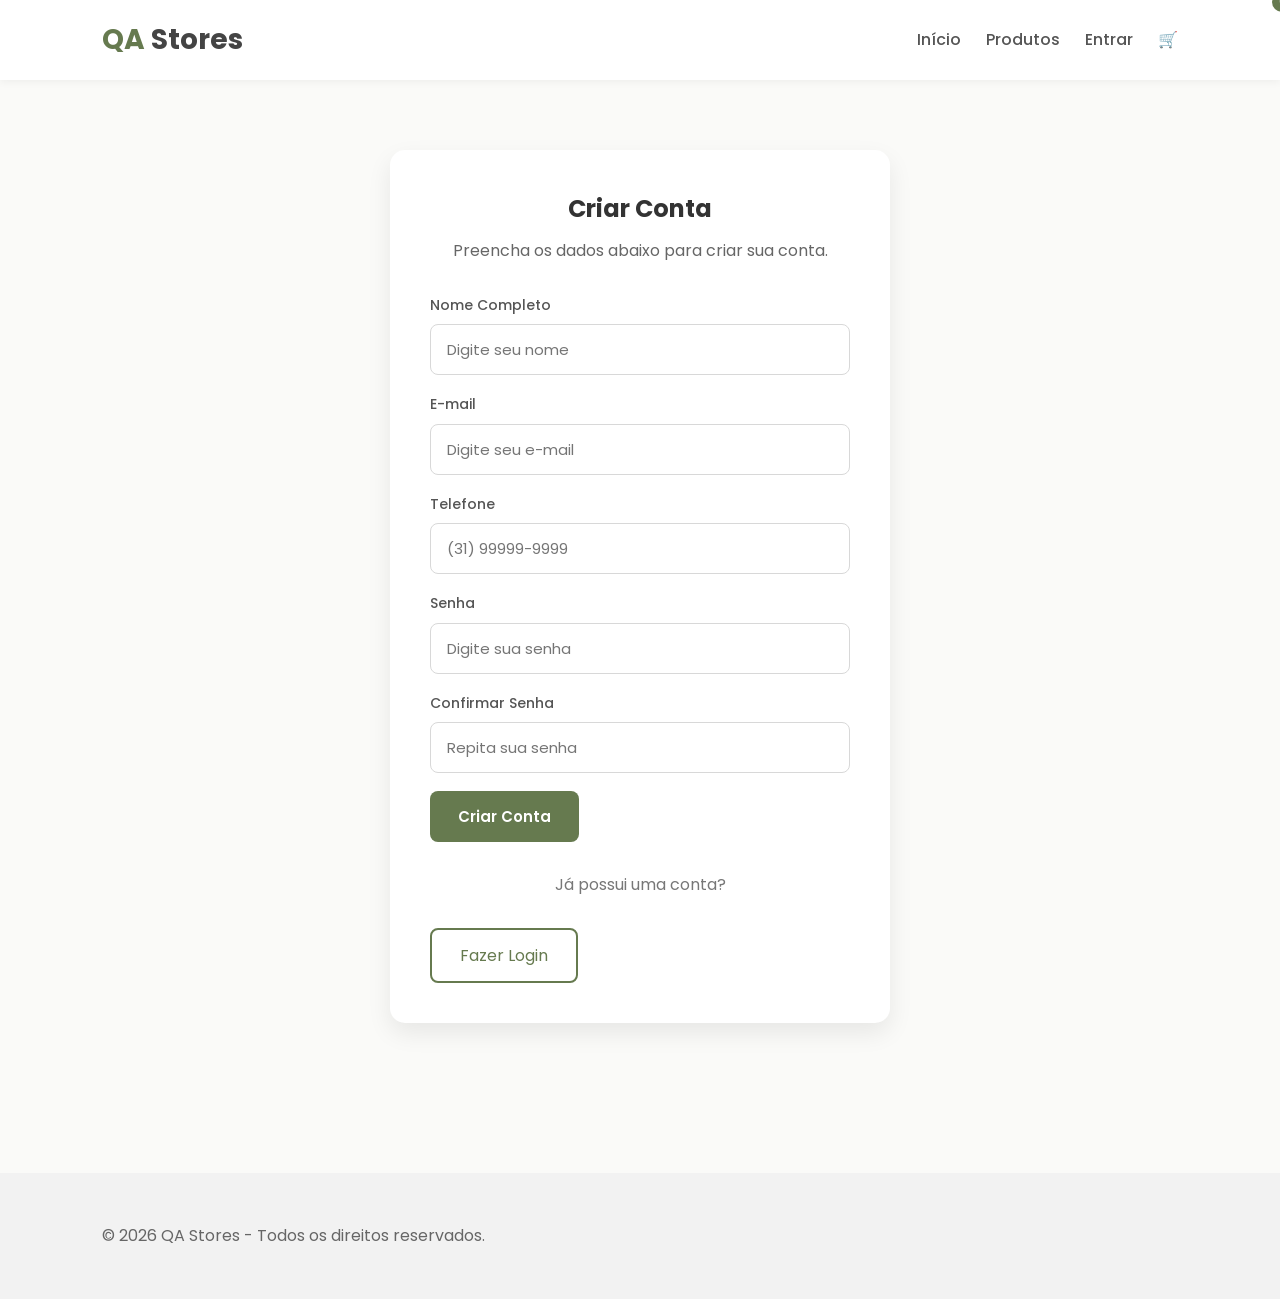
<file: cadastro.html>
<!DOCTYPE html>
<html lang="pt-BR">
<head>
    <meta charset="UTF-8">
    <meta name="viewport" content="width=device-width, initial-scale=1.0">
    <title>Criar Conta | QA Stores</title>
    <link rel="preconnect" href="https://fonts.googleapis.com">
    <link rel="preconnect" href="https://fonts.gstatic.com" crossorigin>
    <link href="https://fonts.googleapis.com/css2?family=Poppins:wght@300;400;500;600;700&display=swap" rel="stylesheet">
    <link rel="stylesheet" href="css/style.css">
    <script src="js/storage.js" defer></script>
    <script src="js/auth.js" defer></script>
</head>
<body>
<header>
    <div class="logo">
        <a href="index.html">QA <span>Stores</span></a>
    </div>
    <nav>
        <a href="index.html">Início</a>
        <a href="produtos.html">Produtos</a>
        <a href="login.html">Entrar</a>
        <a href="carrinho.html">🛒
            <span id="cart-count">0</span>
        </a>
    </nav>
</header>
<main class="register-page">
    <section class="register-box">
        <h1>Criar Conta</h1>
        <p>Preencha os dados abaixo para criar sua conta.</p>
        <form id="registerForm">
            <div class="input-group">
                <label for="nome">Nome Completo</label>
                <input type="text" id="nome" placeholder="Digite seu nome">
            </div>
            <div class="input-group">
                <label for="email">E-mail</label>
                <input type="email" id="email" placeholder="Digite seu e-mail">
            </div>
            <div class="input-group">
                <label for="telefone">Telefone</label>
                <input type="tel" id="telefone" placeholder="(31) 99999-9999">
            </div>
            <div class="input-group">
                <label for="senha">Senha</label>
                <input type="password" id="senha" placeholder="Digite sua senha">
            </div>
            <div class="input-group">
                <label for="confirmarSenha">Confirmar Senha</label>
                <input type="password" id="confirmarSenha" placeholder="Repita sua senha">
            </div>            
            <button  type="submit" class="btn">Criar Conta</button>
        </form>
        <div class="separator">
            <span>Já possui uma conta?</span>
        </div>
        <a href="login.html" class="btn-outline"> Fazer Login</a>
    </section>
</main>
<footer>
    <p>© 2026 QA Stores - Todos os direitos reservados.</p>
</footer>
</body>
</html>
</file>
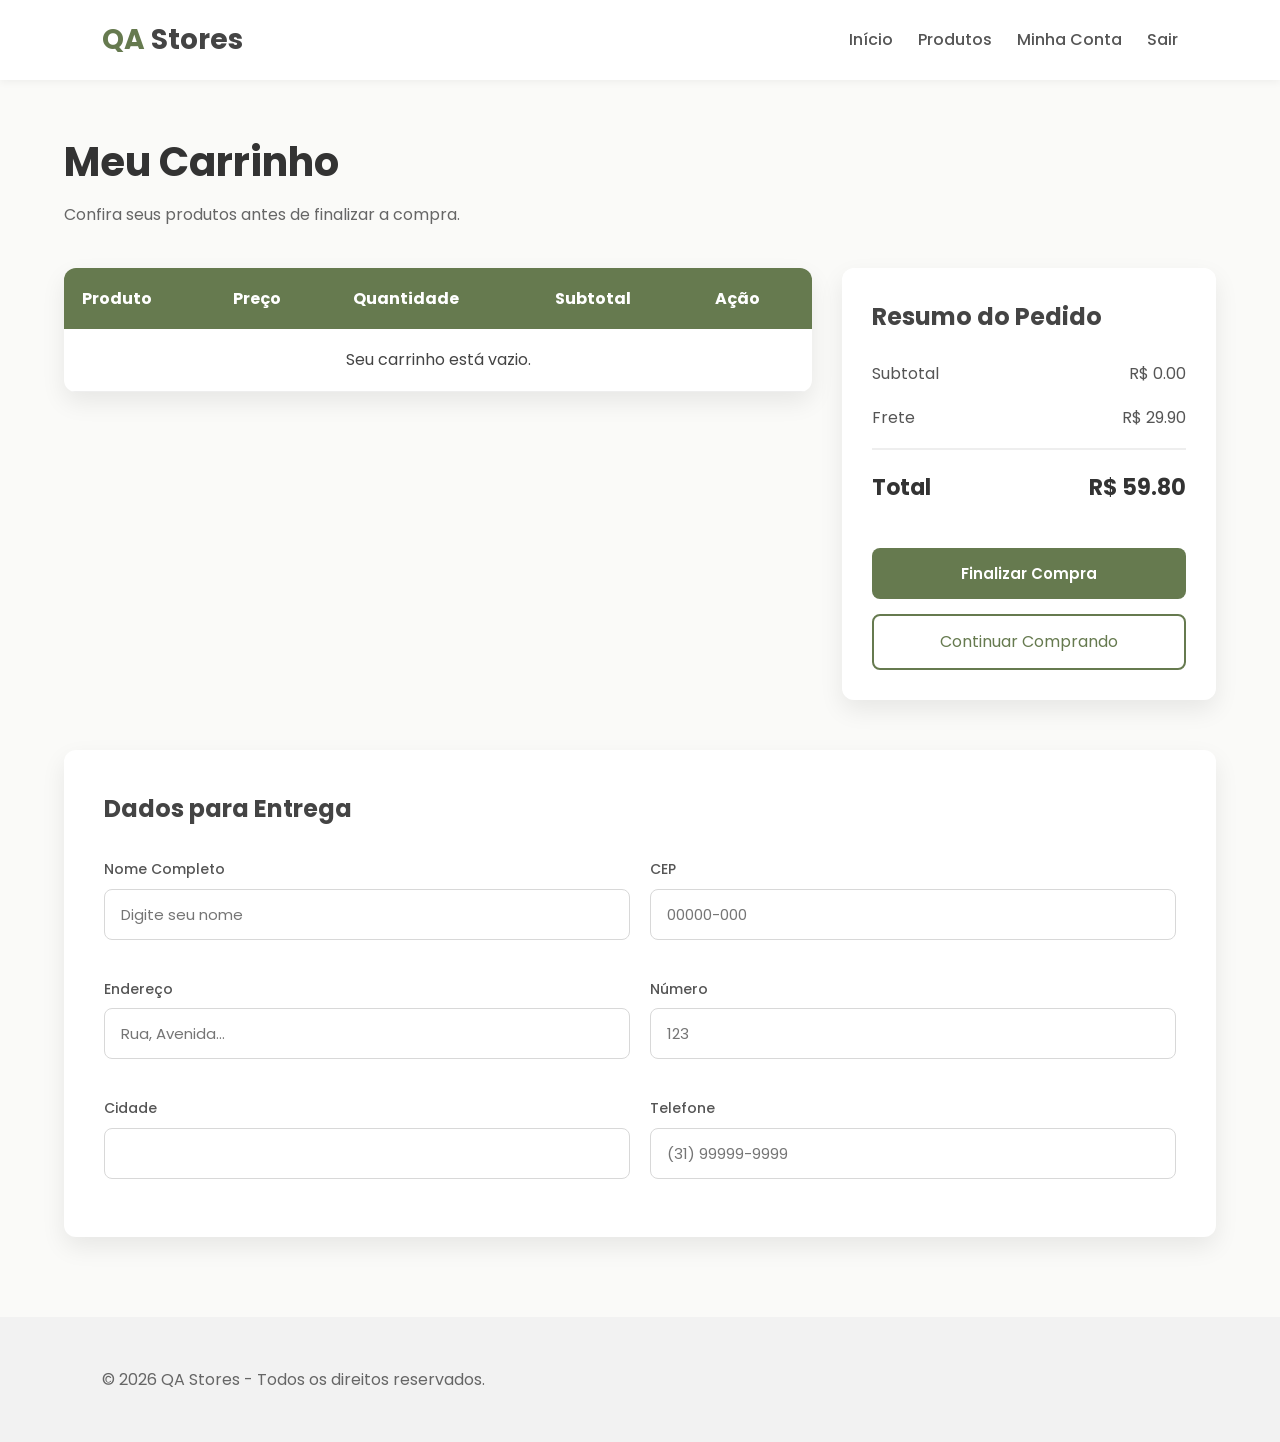
<file: carrinho.html>
<!DOCTYPE html>
<html lang="pt-BR">

<head>
    <meta charset="UTF-8">
    <meta name="viewport" content="width=device-width, initial-scale=1.0">
    <title>Carrinho | QA Stores</title>
    <link rel="preconnect" href="https://fonts.googleapis.com">
    <link rel="preconnect" href="https://fonts.gstatic.com" crossorigin>
    <link href="https://fonts.googleapis.com/css2?family=Poppins:wght@300;400;500;600;700&display=swap" rel="stylesheet">
    <link rel="stylesheet" href="css/style.css">
    <script src="js/storage.js" defer></script>
    <script src="js/carrinho.js" defer></script>
</head>
<body>
<header>
    <div class="logo">
        <a href="index.html">QA <span>Stores</span></a>
    </div>
    <nav>
        <a href="index.html">Início</a>
        <a href="produtos.html">Produtos</a>
        <a href="perfil.html">Minha Conta</a>
        <a href="login.html">Sair</a>
    </nav>
</header>
<main class="cart-page">
    <section class="cart-header">
        <h1>Meu Carrinho</h1>
        <p>Confira seus produtos antes de finalizar a compra.</p>
    </section>
    <section class="cart-content">
        <div class="cart-items">
            <table>
                <thead>
                    <tr>
                        <th>Produto</th>
                        <th>Preço</th>
                        <th>Quantidade</th>
                        <th>Subtotal</th>
                        <th>Ação</th>
                    </tr>
                </thead>
                <tbody id="cartItems">
                    <!--Produtos inseridos via JavaScript-->
                </tbody>
            </table>
        </div>
        <aside class="cart-summary">
            <h2>Resumo do Pedido</h2>
            <div class="summary-line">
                <span>Subtotal</span>
                <span id="subtotal">R$ 0,00</span>
            </div>
            <div class="summary-line">
                <span>Frete</span>
                <span id="shipping">R$ 29,90</span>
            </div>
            <div class="summary-line total">
                <span>Total</span>
                <span id="total">R$ 29,90</span>
            </div>
            <button id="btnCheckout" class="btn">Finalizar Compra</button>
            <a href="produtos.html" class="btn-outline">Continuar Comprando</a>
        </aside>
    </section>
    <section class="checkout-form">
        <h2>Dados para Entrega</h2>
        <form id="checkoutForm">
            <div class="input-group">
                <label for="nome">Nome Completo</label>
                <input type="text" id="nome" placeholder="Digite seu nome">
            </div>
            <div class="input-group">
                <label for="cep">CEP</label>
                <input type="text" id="cep" placeholder="00000-000">
            </div>
            <div class="input-group">
                <label for="endereco">Endereço</label>
                <input type="text" id="endereco" placeholder="Rua, Avenida...">
            </div>
            <div class="input-group">
                <label for="numero">Número</label>
                <input type="text" id="numero" placeholder="123">
            </div>
            <div class="input-group">
                <label for="cidade"> Cidade</label>
                <input type="text" id="cidade">
            </div>
            <div class="input-group">
                <label for="telefone">Telefone </label>
                <input type="text" id="telefone" placeholder="(31) 99999-9999">
            </div>
        </form>
    </section>
</main>
<footer>
    <p>© 2026 QA Stores - Todos os direitos reservados.</p>
</footer>
</body>
</html>
</file>
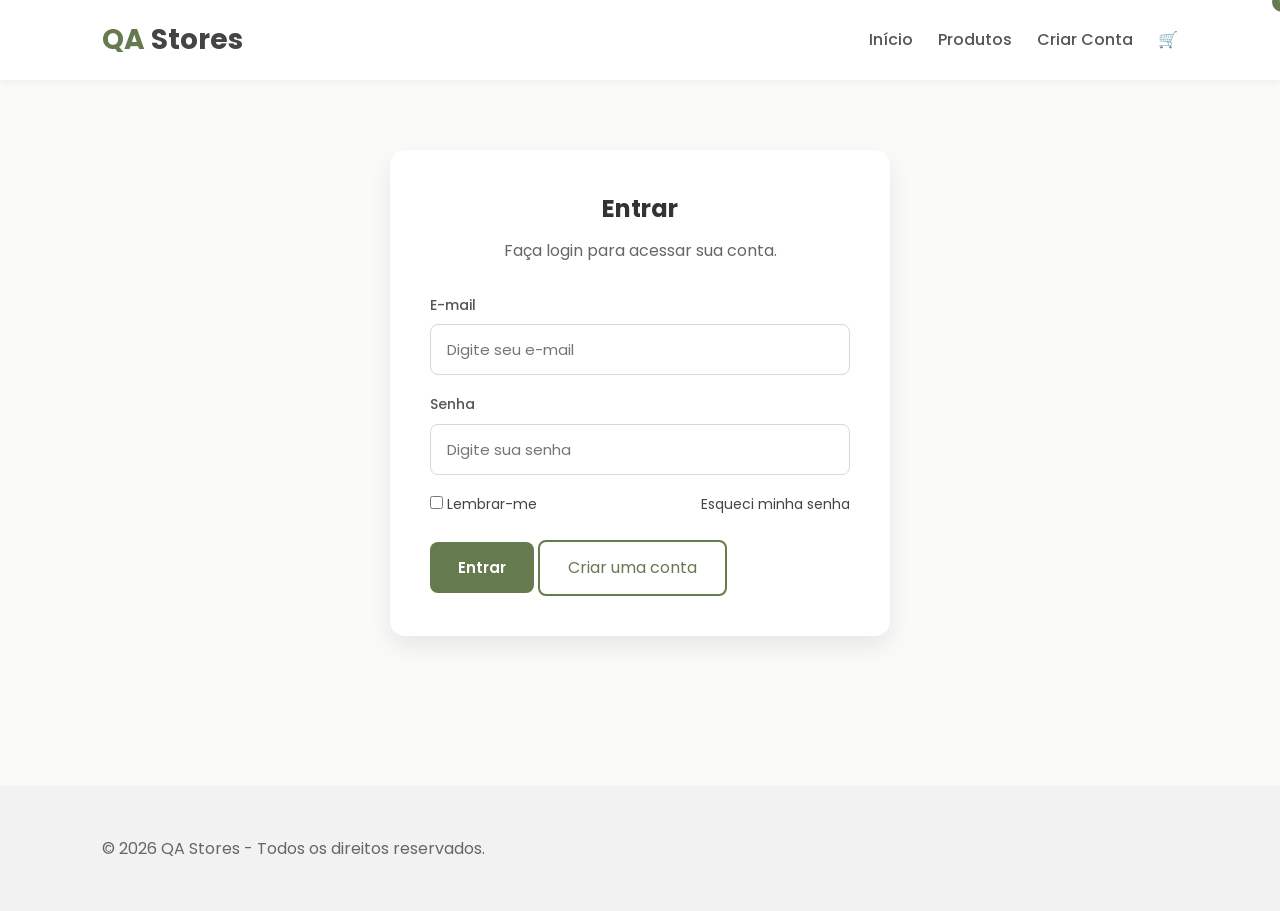
<file: login.html>
<!DOCTYPE html>
<html lang="pt-BR">
<head>
    <meta charset="UTF-8">
    <meta name="viewport" content="width=device-width, initial-scale=1.0">
    <title>Login | QA Stores</title>
    <link rel="preconnect" href="https://fonts.googleapis.com">
    <link rel="preconnect" href="https://fonts.gstatic.com" crossorigin>
    <link href="https://fonts.googleapis.com/css2?family=Poppins:wght@300;400;500;600;700&display=swap" rel="stylesheet">
    <link rel="stylesheet" href="css/style.css">
    <script src="js/storage.js" defer></script>
    <script src="js/auth.js" defer></script>
</head>
<body>
<header>
    <div class="logo">
        <a href="index.html">QA <span>Stores</span></a>
    </div>
    <nav>
        <a href="index.html">Início</a>
        <a href="produtos.html">Produtos</a>
        <a href="cadastro.html">Criar Conta</a>
        <a href="carrinho.html">🛒
            <span id="cart-count">0</span>
        </a>
    </nav>
</header>
<main class="login-page">
    <section class="login-box">
        <h1>Entrar</h1>
        <p>Faça login para acessar sua conta.</p>
        <form id="loginForm">
            <div class="input-group">
                <label for="email">E-mail</label>
                <input type="email" id="email" placeholder="Digite seu e-mail" autocomplete="email">
            </div>
            <div class="input-group">
                <label for="senha">Senha</label>
                <input type="password" id="senha" placeholder="Digite sua senha" autocomplete="current-password">
            </div>
            <div class="options">
                <label>
                    <input type="checkbox" id="remember">
                    Lembrar-me
                </label>
                <a href="#">Esqueci minha senha</a>
            </div>
            <button type="submit" class="btn">Entrar</button>
            <a href="cadastro.html" class="btn-outline">Criar uma conta</a>
        </form>
    </section>
</main>
<footer>
    <p>© 2026 QA Stores - Todos os direitos reservados.</p>
</footer>
</body>
</html>
</file>
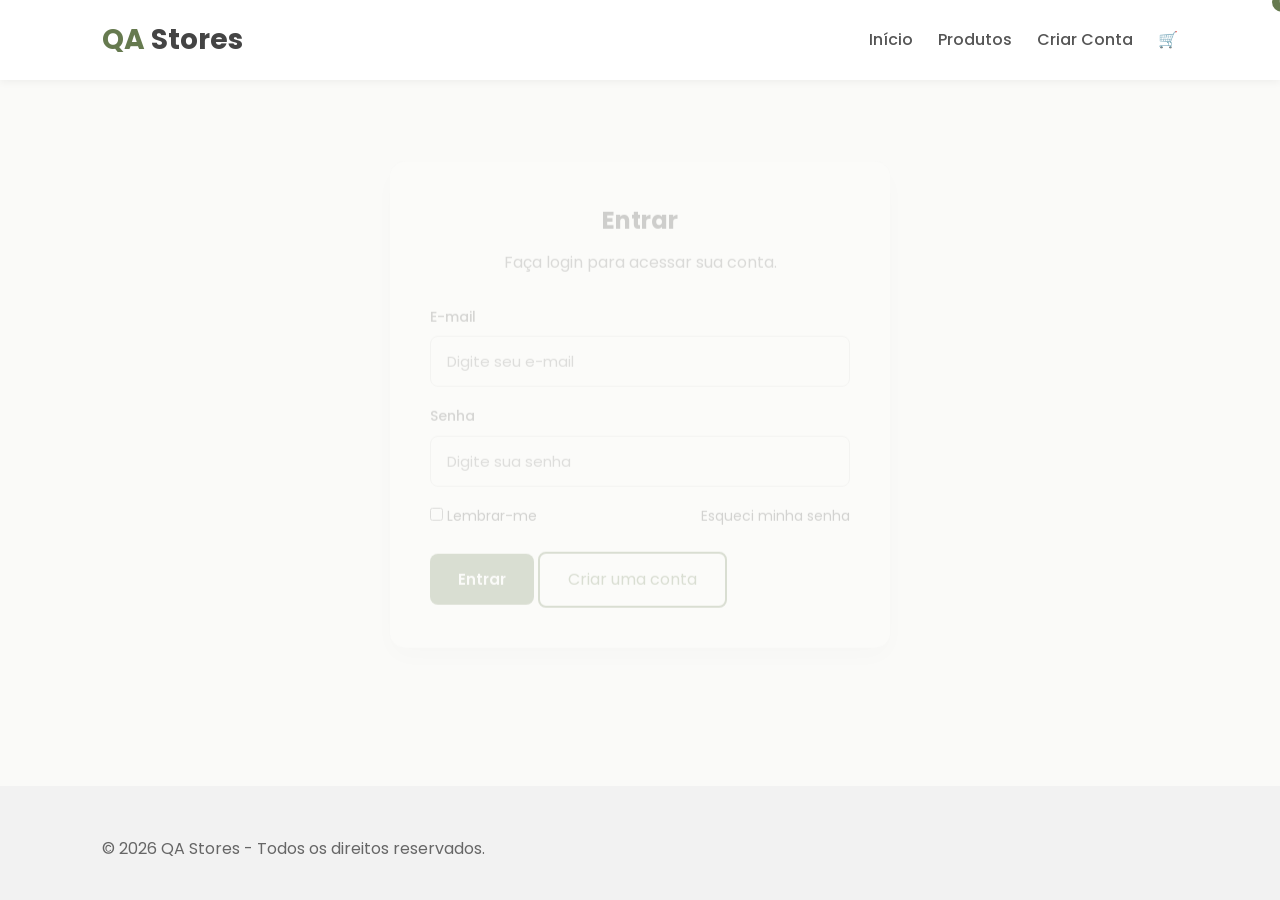
<file: perfil.html>
<!DOCTYPE html>
<html lang="pt-BR">
<head>
    <meta charset="UTF-8">
    <meta name="viewport" content="width=device-width, initial-scale=1.0">
    <title>Minha Conta | QA Stores</title>
    <link rel="preconnect" href="https://fonts.googleapis.com">
    <link rel="preconnect" href="https://fonts.gstatic.com" crossorigin>
    <link href="https://fonts.googleapis.com/css2?family=Poppins:wght@300;400;500;600;700&display=swap" rel="stylesheet">
    <link rel="stylesheet" href="css/style.css">
    <script src="js/storage.js" defer></script>
    <script src="js/perfil.js" defer></script>
</head>
<body>
<header>
    <div class="logo">
        <a href="index.html">QA <span>Stores</span></a>
    </div>
    <nav>
        <a href="index.html">Início</a>
        <a href="produtos.html">Produtos</a>
        <a href="carrinho.html">🛒
            <span id="cart-count">0</span>
        </a>
        <a href="login.html" id="logout">Sair</a>
    </nav>
</header>
<main class="profile-page">
    <section class="profile-header">
        <div class="profile-avatar">
            <img src="https://ui-avatars.com/api/?name=QA+Stores&background=667A4F&color=ffffff&size=150" alt="Foto do usuário">
        </div>
        <div class="profile-info">
            <h1 id="userName">Usuário</h1>
            <p id="userEmail">usuario@email.com</p>
        </div>
    </section>
    <section class="profile-content">
        <div class="profile-card">
            <h2>Meus Dados</h2>
            <form id="profileForm">
                <div class="input-group">
                    <label for="nome">Nome</label>
                    <input type="text" id="nome">
                </div>
                <div class="input-group">
                    <label for="email">E-mail</label>
                    <input type="email" id="email">
                </div>
                <div class="input-group">
                    <label for="telefone"> Telefone</label>
                    <input type="text" id="telefone">
                </div>
                <button type="submit" class="btn">Salvar Alterações</button>
            </form>
        </div>
        <div class="profile-card">
            <h2>Alterar Senha</h2>
            <form id="passwordForm">
                <div class="input-group">
                    <label for="senhaAtual">Senha Atual</label>
                    <input type="password" id="senhaAtual">
                </div>
                <div class="input-group">
                    <label for="novaSenha">Nova Senha</label>
                    <input type="password" id="novaSenha">
                </div>
                <div class="input-group">
                    <label for="confirmarSenha">Confirmar Nova Senha</label>
                    <input type="password" id="confirmarSenha">
                </div>
                <button type="submit" class="btn">Alterar Senha</button>
            </form>
        </div>
        <div class="profile-card">
            <h2>Últimos Pedidos</h2>
            <table class="orders-table">
                <thead>
                    <tr>
                        <th>Pedido</th>
                        <th>Data</th>
                        <th>Total</th>
                        <th>Status</th>
                    </tr>
                </thead>
                <tbody id="ordersTable">
                    <tr>
                        <td>#1001</td>
                        <td>15/07/2026</td>
                        <td>R$ 2.499,90</td>
                        <td>Entregue</td>
                    </tr>
                    <tr>
                        <td>#1002</td>
                        <td>22/07/2026</td>
                        <td>R$ 349,90</td>
                        <td>Em transporte</td>
                    </tr>
                </tbody>
            </table>
        </div>
    </section>
</main>
<footer>
    <p>© 2026 QA Stores - Todos os direitos reservados.</p>
</footer>
</body>
</html>
</file>
<file: css/style.css>
/* ==========================================
   QA STORES
   style.css
   Parte 1
========================================== */

/* ---------- RESET ---------- */

*{
    margin:0;
    padding:0;
    box-sizing:border-box;
}

html{
    scroll-behavior:smooth;
}

body{
    font-family:'Poppins',sans-serif;
    background:#FAFAF8;
    color:#444;
    line-height:1.6;
}

img{
    max-width:100%;
    display:block;
}

a{
    text-decoration:none;
    color:inherit;
}

ul{
    list-style:none;
}

button,
input,
select{
    font-family:'Poppins',sans-serif;
}

/* ---------- CORES ---------- */

:root{

    --primary:#667A4F;
    --primary-dark:#4D5B3A;

    --background:#FAFAF8;

    --gray-light:#EFEFEF;
    --gray:#D8D8D8;
    --gray-dark:#666;

    --white:#FFFFFF;

    --shadow:0 10px 25px rgba(0,0,0,.08);

    --radius:10px;

    --transition:.25s ease;

}

/* ---------- HEADER ---------- */

header{

    width:100%;

    height:80px;

    background:white;

    box-shadow:0 2px 8px rgba(0,0,0,.05);

    display:flex;

    justify-content:space-between;

    align-items:center;

    padding:0 8%;

    position:sticky;

    top:0;

    z-index:999;

}

/* ---------- LOGO ---------- */

.logo a{

    font-size:28px;

    font-weight:700;

    color:var(--primary);

}

.logo span{

    color:#444;

}

/* ---------- MENU ---------- */

nav{

    display:flex;

    align-items:center;

    gap:25px;

}

nav a{

    color:#555;

    font-weight:500;

    transition:var(--transition);

}

nav a:hover{

    color:var(--primary);

}

/* ---------- PESQUISA ---------- */

.search{

    width:380px;

    display:flex;

    align-items:center;

    background:white;

    border:1px solid var(--gray);

    border-radius:30px;

    overflow:hidden;

}

.search input{

    width:100%;

    border:none;

    outline:none;

    padding:12px 18px;

    font-size:15px;

    background:transparent;

}

.search button{

    width:55px;

    border:none;

    background:transparent;

    cursor:pointer;

    font-size:18px;

    transition:var(--transition);

}

.search button:hover{

    background:var(--primary);

    color:white;

}

/* ---------- CARRINHO ---------- */

.cart{

    position:relative;

    font-size:22px;

}

#cart-count{

    position:absolute;

    top:-8px;

    right:-12px;

    background:var(--primary);

    color:white;

    width:20px;

    height:20px;

    border-radius:50%;

    font-size:11px;

    display:flex;

    align-items:center;

    justify-content:center;

}

/* ---------- BOTÕES ---------- */

.btn{

    display:inline-block;

    padding:14px 28px;

    background:var(--primary);

    color:white;

    border:none;

    border-radius:8px;

    cursor:pointer;

    font-size:15px;

    font-weight:600;

    transition:var(--transition);

}

.btn:hover{

    background:var(--primary-dark);

    transform:translateY(-2px);

}

.btn-outline{

    display:inline-block;

    padding:13px 28px;

    border:2px solid var(--primary);

    color:var(--primary);

    border-radius:8px;

    transition:var(--transition);

    text-align:center;

}

.btn-outline:hover{

    background:var(--primary);

    color:white;

}

/* ---------- FORMULÁRIOS ---------- */

.input-group{

    margin-bottom:18px;

}

.input-group label{

    display:block;

    margin-bottom:8px;

    font-size:14px;

    font-weight:500;

    color:#555;

}

.input-group input{

    width:100%;

    padding:13px 16px;

    border:1px solid var(--gray);

    border-radius:8px;

    background:white;

    outline:none;

    transition:var(--transition);

    font-size:15px;

}

.input-group input:focus{

    border-color:var(--primary);

    box-shadow:0 0 0 4px rgba(102,122,79,.15);

}

/* ---------- HERO ---------- */

.hero{

    width:100%;

    min-height:520px;

    display:flex;

    align-items:center;

    justify-content:center;

    padding:80px 8%;

    background:linear-gradient(135deg,#FAFAF8,#ECEFDF);

}

.hero-text{

    max-width:650px;

}

.hero h1{

    font-size:52px;

    color:#333;

    margin-bottom:20px;

    line-height:1.2;

}

.hero p{

    font-size:18px;

    color:#666;

    margin-bottom:35px;

}

/* ---------- BENEFÍCIOS ---------- */

.benefits{

    display:grid;

    grid-template-columns:repeat(3,1fr);

    gap:25px;

    padding:70px 8%;

}

.benefits article{

    background:white;

    padding:35px;

    border-radius:12px;

    text-align:center;

    box-shadow:var(--shadow);

    font-size:34px;

}

.benefits h3{

    margin-top:18px;

    font-size:18px;

    color:#444;

}

/* ---------- TÍTULOS ---------- */

.section-title{

    text-align:center;

    margin-bottom:40px;

}

.section-title h2{

    font-size:34px;

    color:#333;

}

/* ---------- NEWSLETTER ---------- */

.newsletter{

    margin:80px auto;

    width:90%;

    max-width:1000px;

    background:white;

    padding:60px;

    border-radius:16px;

    box-shadow:var(--shadow);

    text-align:center;

}

.newsletter h2{

    font-size:32px;

    margin-bottom:15px;

}

.newsletter p{

    color:#666;

    margin-bottom:30px;

}

.newsletter-form{

    display:flex;

    justify-content:center;

    gap:15px;

}

.newsletter-form input{

    width:420px;

    padding:15px;

    border:1px solid var(--gray);

    border-radius:8px;

    outline:none;

}

/* ---------- LOGIN / CADASTRO ---------- */

.login-page,
.register-page{

    display:flex;

    justify-content:center;

    align-items:center;

    padding:70px 20px;

}

.login-box,
.register-box{

    width:100%;

    max-width:500px;

    background:white;

    border-radius:15px;

    box-shadow:var(--shadow);

    padding:40px;

}

.login-box h1,
.register-box h1{

    text-align:center;

    margin-bottom:10px;

    color:#333;

}

.login-box p,
.register-box p{

    text-align:center;

    color:#666;

    margin-bottom:30px;

}

.options{

    display:flex;

    justify-content:space-between;

    align-items:center;

    font-size:14px;

    margin-bottom:25px;

}

.separator{

    margin:30px 0;

    text-align:center;

    color:#777;

}

/* ---------- FOOTER ---------- */

footer{

    margin-top:80px;

    background:#F2F2F2;

    padding:50px 8%;

}

.footer-content{

    display:grid;

    grid-template-columns:repeat(auto-fit,minmax(220px,1fr));

    gap:40px;

}

footer h3,
footer h4{

    margin-bottom:15px;

    color:#333;

}

footer li{

    margin-bottom:8px;

}

footer p,
footer li{

    color:#666;

}

footer a:hover{

    color:var(--primary);

}
/* ==========================================
   QA STORES
   style.css
   Parte 2 - Produtos
========================================== */

/* ---------- PÁGINA DE PRODUTOS ---------- */

.products-page{

    width:90%;
    max-width:1400px;
    margin:50px auto;

}

.page-title{

    text-align:center;
    margin-bottom:40px;

}

.page-title h1{

    font-size:42px;
    color:#333;
    margin-bottom:10px;

}

.page-title p{

    color:#666;
    font-size:17px;

}

/* ---------- FILTROS ---------- */

.filters{

    display:flex;
    justify-content:space-between;
    align-items:center;
    gap:20px;

    margin-bottom:40px;
    flex-wrap:wrap;

}

.filters select{

    width:220px;

    padding:14px;

    border:1px solid var(--gray);

    border-radius:8px;

    background:white;

    outline:none;

    cursor:pointer;

    transition:var(--transition);

}

.filters select:hover{

    border-color:var(--primary);

}

/* ---------- GRID ---------- */

.products-grid{

    display:grid;

    grid-template-columns:repeat(auto-fit,minmax(260px,1fr));

    gap:30px;

}

/* ---------- CARD ---------- */

.product-card{

    background:white;

    border-radius:15px;

    overflow:hidden;

    box-shadow:var(--shadow);

    transition:var(--transition);

    display:flex;

    flex-direction:column;

}

.product-card:hover{

    transform:translateY(-8px);

}

.product-image{

    width:100%;

    height:240px;

    object-fit:cover;

    background:#f5f5f5;

}

/* ---------- CONTEÚDO ---------- */

.product-info{

    padding:20px;

    display:flex;

    flex-direction:column;

    flex:1;

}

.category{

    color:var(--primary);

    font-size:13px;

    font-weight:600;

    text-transform:uppercase;

    margin-bottom:10px;

}

.product-name{

    font-size:20px;

    color:#333;

    margin-bottom:10px;

}

.product-description{

    color:#666;

    font-size:14px;

    line-height:1.5;

    margin-bottom:20px;

    flex:1;

}

/* ---------- PREÇOS ---------- */

.price-area{

    display:flex;

    flex-direction:column;

    margin-bottom:20px;

}

.old-price{

    text-decoration:line-through;

    color:#999;

    font-size:14px;

}

.price{

    font-size:28px;

    font-weight:700;

    color:var(--primary);

}

/* ---------- BOTÃO ---------- */

.btn-buy{

    width:100%;

    padding:14px;

    border:none;

    border-radius:8px;

    background:var(--primary);

    color:white;

    cursor:pointer;

    font-size:15px;

    font-weight:600;

    transition:var(--transition);

}

.btn-buy:hover{

    background:var(--primary-dark);

}

/* ---------- PRODUTO EM DESTAQUE ---------- */

.featured{

    width:90%;

    max-width:1400px;

    margin:80px auto;

}

/* ---------- BADGES ---------- */

.badge{

    display:inline-block;

    background:#E7F4E2;

    color:var(--primary);

    font-size:12px;

    font-weight:600;

    padding:5px 10px;

    border-radius:20px;

    margin-bottom:12px;

}

.badge-sale{

    background:#FFD9D9;

    color:#D72638;

}

.badge-new{

    background:#DFF7E6;

    color:#2E7D32;

}

/* ---------- CARD HOVER ---------- */

.product-card:hover .product-image{

    transform:scale(1.05);

}

.product-image{

    transition:.35s;

}

/* ---------- AÇÕES ---------- */

.product-actions{

    display:flex;

    gap:10px;

    margin-top:15px;

}

.btn-icon{

    width:45px;

    height:45px;

    border:none;

    border-radius:8px;

    background:var(--gray-light);

    cursor:pointer;

    transition:var(--transition);

    font-size:18px;

}

.btn-icon:hover{

    background:var(--primary);

    color:white;

}

/* ---------- PRODUTO SEM RESULTADO ---------- */

.empty-products{

    width:100%;

    text-align:center;

    padding:60px;

    color:#777;

}

.empty-products h2{

    margin-bottom:15px;

}

/* ---------- LOADING ---------- */

.loading{

    width:100%;

    text-align:center;

    padding:80px;

    color:#777;

}

/* ---------- RESPONSIVIDADE ---------- */

@media(max-width:900px){

    .filters{

        flex-direction:column;

        align-items:stretch;

    }

    .filters select{

        width:100%;

    }

}

@media(max-width:700px){

    .page-title h1{

        font-size:32px;

    }

    .product-image{

        height:200px;

    }

}

@media(max-width:500px){

    .products-grid{

        grid-template-columns:1fr;

    }

}

/* ==========================================
   QA STORES
   style.css
   Parte 3 - Carrinho, Perfil e Responsividade
========================================== */

/* ---------- CARRINHO ---------- */

.cart-page{
    width:90%;
    max-width:1300px;
    margin:50px auto;
}

.cart-header{
    margin-bottom:40px;
}

.cart-header h1{
    font-size:40px;
    color:#333;
}

.cart-header p{
    color:#666;
    margin-top:8px;
}

.cart-content{
    display:grid;
    grid-template-columns:2fr 1fr;
    gap:30px;
    align-items:flex-start;
}

/* ---------- TABELA ---------- */

.cart-items{
    background:#FFF;
    border-radius:12px;
    box-shadow:var(--shadow);
    overflow:hidden;
}

.cart-items table{
    width:100%;
    border-collapse:collapse;
}

.cart-items th{
    background:var(--primary);
    color:#FFF;
    padding:18px;
    text-align:left;
}

.cart-items td{
    padding:18px;
    border-bottom:1px solid #EEE;
}

.cart-items img{
    width:70px;
    border-radius:8px;
}

.cart-items input{
    width:60px;
    padding:8px;
    text-align:center;
}

/* ---------- RESUMO ---------- */

.cart-summary{
    background:#FFF;
    border-radius:12px;
    box-shadow:var(--shadow);
    padding:30px;
    position:sticky;
    top:100px;
}

.cart-summary h2{
    margin-bottom:25px;
}

.summary-line{
    display:flex;
    justify-content:space-between;
    margin-bottom:18px;
    color:#555;
}

.summary-line.total{
    font-size:22px;
    font-weight:bold;
    color:#333;
    padding-top:20px;
    border-top:2px solid #EEE;
}

.cart-summary .btn{
    width:100%;
    margin-top:25px;
}

.cart-summary .btn-outline{
    width:100%;
    margin-top:15px;
}

/* ---------- CHECKOUT ---------- */

.checkout-form{
    margin-top:50px;
    background:#FFF;
    border-radius:12px;
    box-shadow:var(--shadow);
    padding:40px;
}

.checkout-form h2{
    margin-bottom:30px;
}

.checkout-form form{
    display:grid;
    grid-template-columns:repeat(2,1fr);
    gap:20px;
}

/* ---------- PERFIL ---------- */

.profile-page{
    width:90%;
    max-width:1200px;
    margin:50px auto;
}

/* ---------- TOPO ---------- */

.profile-header{
    background:#FFF;
    border-radius:12px;
    box-shadow:var(--shadow);
    padding:40px;
    display:flex;
    align-items:center;
    gap:35px;
    margin-bottom:35px;
}

.profile-avatar img{
    width:140px;
    height:140px;
    border-radius:50%;
    object-fit:cover;
    border:5px solid var(--gray-light);
}

.profile-info h1{
    font-size:34px;
    margin-bottom:8px;
}

.profile-info p{
    color:#666;
}

/* ---------- CARDS ---------- */

.profile-content{
    display:grid;
    gap:30px;
}

.profile-card{
    background:#FFF;
    border-radius:12px;
    box-shadow:var(--shadow);
    padding:35px;
}

.profile-card h2{
    margin-bottom:25px;
    color:#333;
}

.profile-card form{
    display:grid;
    gap:18px;
}

/* ---------- PEDIDOS ---------- */

.orders-table{
    width:100%;
    border-collapse:collapse;
}

.orders-table th{
    background:var(--primary);
    color:#FFF;
    padding:15px;
    text-align:left;
}

.orders-table td{
    padding:15px;
    border-bottom:1px solid #EEE;
}

/* ---------- STATUS ---------- */

.status{
    padding:6px 12px;
    border-radius:20px;
    color:#FFF;
    font-size:13px;
    display:inline-block;
}

.status-success{
    background:#43A047;
}

.status-warning{
    background:#FB8C00;
}

.status-danger{
    background:#E53935;
}

/* ---------- UTILITÁRIOS ---------- */

.text-center{
    text-align:center;
}

.mt-20{
    margin-top:20px;
}

.mt-30{
    margin-top:30px;
}

.mb-20{
    margin-bottom:20px;
}

.hidden{
    display:none;
}

.success{
    color:#2E7D32;
}

.error{
    color:#D32F2F;
}

/* ---------- ANIMAÇÕES ---------- */

@keyframes fade{

    from{
        opacity:0;
        transform:translateY(15px);
    }

    to{
        opacity:1;
        transform:translateY(0);
    }

}

.product-card,
.login-box,
.register-box,
.profile-card,
.cart-summary,
.cart-items{
    animation:fade .4s ease;
}

/* ---------- RESPONSIVIDADE ---------- */

@media(max-width:1000px){

    .cart-content{
        grid-template-columns:1fr;
    }

    .profile-header{
        flex-direction:column;
        text-align:center;
    }

}

@media(max-width:768px){

    header{
        flex-direction:column;
        height:auto;
        gap:20px;
        padding:20px;
    }

    nav{
        flex-wrap:wrap;
        justify-content:center;
    }

    .search{
        width:100%;
    }

    .hero{
        text-align:center;
    }

    .hero h1{
        font-size:36px;
    }

    .benefits{
        grid-template-columns:1fr;
    }

    .checkout-form form{
        grid-template-columns:1fr;
    }

    .newsletter-form{
        flex-direction:column;
    }

    .newsletter-form input{
        width:100%;
    }

}

@media(max-width:600px){

    .cart-items{
        overflow-x:auto;
    }

    .cart-items table{
        min-width:700px;
    }

    .orders-table{
        min-width:700px;
        display:block;
        overflow-x:auto;
    }

}

@media(max-width:450px){

    .hero h1{
        font-size:30px;
    }

    .page-title h1{
        font-size:28px;
    }

    .profile-avatar img{
        width:100px;
        height:100px;
    }

    .btn,
    .btn-outline{
        width:100%;
        text-align:center;
    }

}
</file>
